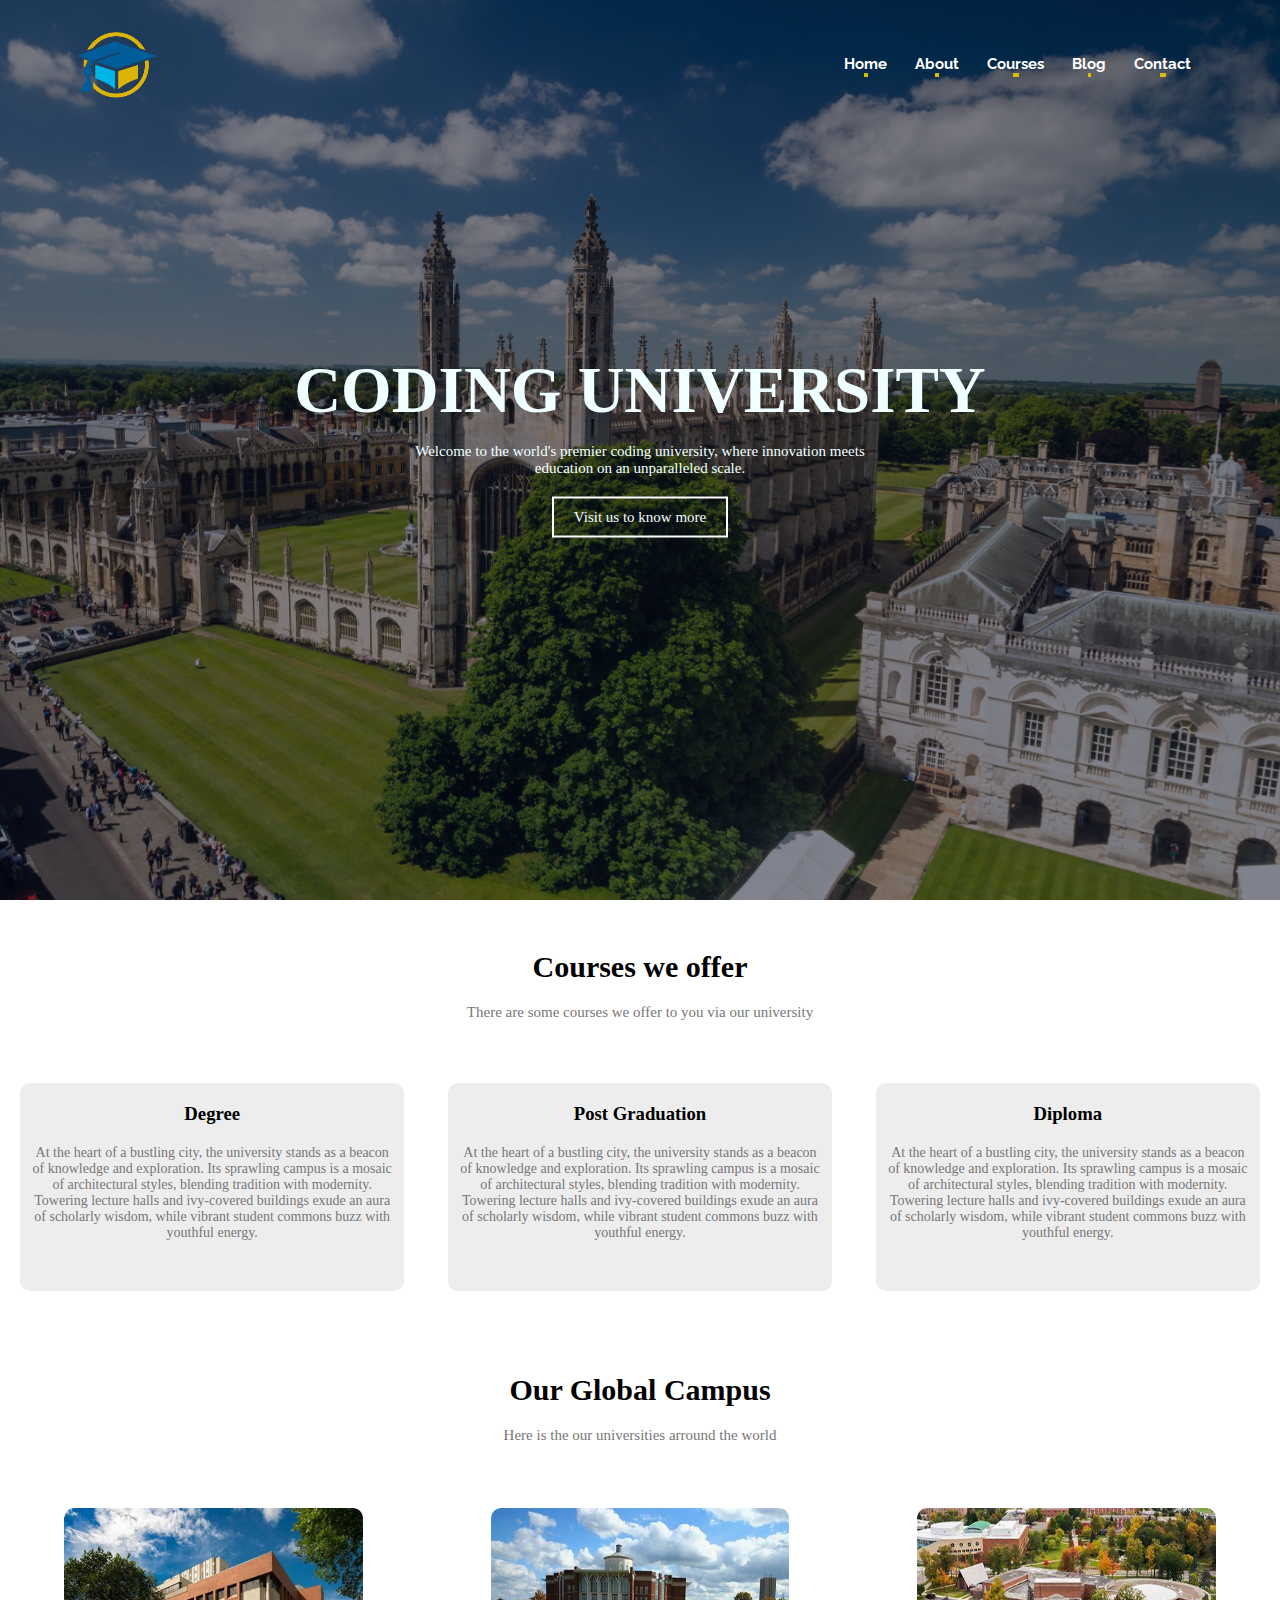
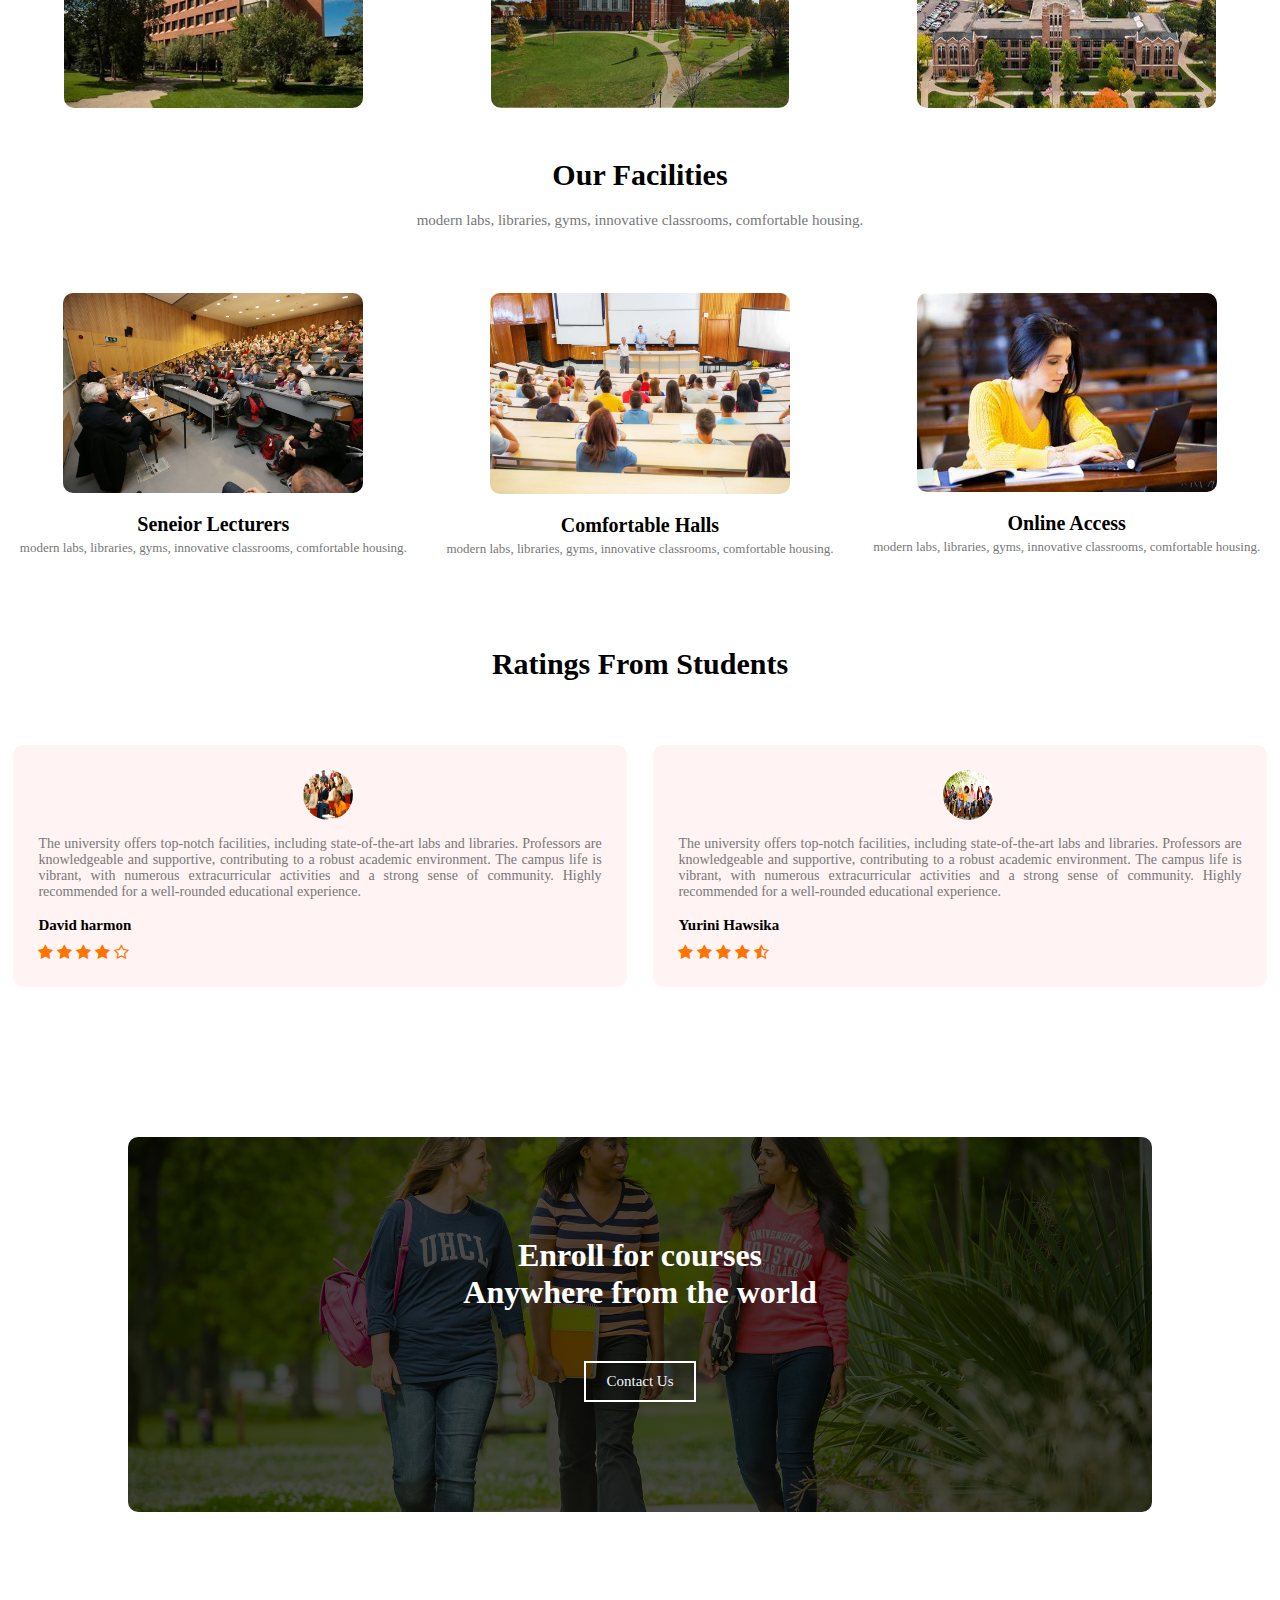
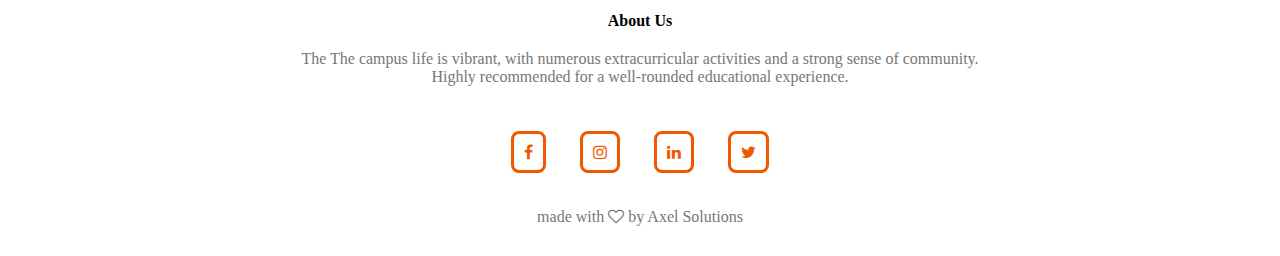
<file: index.html>
<html>
    <head>
        <meta name = "viewport" content = "width=device-width, initial-scale=1.0">
        <title>University Web Design</title>
        <link rel="stylesheet" href="style.css">
        <link rel="preconnect" href="https://fonts.googleapis.com">
<link rel="preconnect" href="https://fonts.gstatic.com" crossorigin>
<link href="https://fonts.googleapis.com/css2?family=Raleway:ital,wght@0,100..900;1,100..900&display=swap" rel="stylesheet">
<link rel="stylesheet" href="https://cdnjs.cloudflare.com/ajax/libs/font-awesome/4.7.0/css/font-awesome.min.css">
</head>
    <body>
        <section class="header">
        <nav>
            <a href="index.html"><img src="images/Logo.png" height="100px" width="100px"></a>
            <div class="nav-links" id="navLinks">
                <i class="fa fa-times" onclick="hideMenu()"></i>
                <ul>
                    <li><a href="index.html">Home</a></li>
                    <li><a href="about.html">About</a></li>
                    <li><a href="courses.html">Courses</a></li>
                    <li><a href="blog.html">Blog</a></li>
                    <li><a href="Contact.html">Contact</a></li>
                </ul>
            </div>
            <i class="fa fa-bars" onclick="showMenu()"></i>
        </nav>
        <div class="mainpage-decor">
            <h1>CODING UNIVERSITY</h1>
            <p>Welcome to the world's premier coding university, where innovation meets<br> education on an unparalleled scale.</p>
            <a href="https://www.bing.com/search?q=universities&form=ANNTH1&refig=d9565bb082ec4e21a10ca28c020a4496&pc=U531&ucpdpc=UCPD" class="visit-bt">Visit us to know more</a>
        </div>
        </section>
        <section class="Course">
            <h1>Courses we offer</h1>
            <p>There are some courses we offer to you via our university</p>
            <div class="row">
                <div class="course-row">
                    <h3>Degree</h3>
                    <p>At the heart of a bustling city, the university stands as a beacon of knowledge and exploration. Its sprawling campus is a mosaic of architectural styles, blending tradition with modernity. Towering lecture halls and ivy-covered buildings exude an aura of scholarly wisdom, while vibrant student commons buzz with youthful energy.</p>
                </div>
                <div class="course-row">
                    <h3>Post Graduation</h3>
                    <p>At the heart of a bustling city, the university stands as a beacon of knowledge and exploration. Its sprawling campus is a mosaic of architectural styles, blending tradition with modernity. Towering lecture halls and ivy-covered buildings exude an aura of scholarly wisdom, while vibrant student commons buzz with youthful energy.</p>
                </div>
                <div class="course-row">
                    <h3>Diploma</h3>
                    <p>At the heart of a bustling city, the university stands as a beacon of knowledge and exploration. Its sprawling campus is a mosaic of architectural styles, blending tradition with modernity. Towering lecture halls and ivy-covered buildings exude an aura of scholarly wisdom, while vibrant student commons buzz with youthful energy.</p>
                </div>
            </div>
        </section>
        <section class="campus">
            <h1>Our Global Campus</h1>
            <p>Here is the our universities arround the world</p>
            <div class="row">
                <div class="campus-colum">
                    <img src="images/image6.jpeg">
                    <div class="layer">
                        <h3>LONDON</h3>
                    </div>
                </div>
                <div class="campus-colum">
                    <img src="images/image7.jpeg">
                    <div class="layer">
                        <h3>NEW YORK</h3>
                    </div>
                </div>
                <div class="campus-colum">
                    <img src="images/image8.jpeg">
                    <div class="layer">
                        <h3>AUSTRALIA</h3>
                    </div>
                </div>
            </div>
        </section>
   <!------facilities----->
        <section class="facilities">
            <h3>Our Facilities</h3>
            <p>modern labs, libraries, gyms, innovative classrooms, comfortable housing.</p>
            <div class="row">
                <div class="facilities-col">
                    <img src="images/image16.jpeg">
                    <h3>Seneior Lecturers</h3>
                    <p>modern labs, libraries, gyms, innovative classrooms, comfortable housing.</p>
                </div>
                <div class="facilities-col">
                    <img src="images/image17.jpeg">
                    <h3>Comfortable Halls</h3>
                    <p>modern labs, libraries, gyms, innovative classrooms, comfortable housing.</p>
                </div>
                <div class="facilities-col">
                    <img src="images/image2.jpeg">
                    <h3>Online Access</h3>
                    <p>modern labs, libraries, gyms, innovative classrooms, comfortable housing.</p>
                </div>
            </div>
        </section>
   <!------comment----->
   <section class="rate">
   <h1>Ratings From Students</h1>
        <div class="row">
            <div class="comment">
                <img src="images/image4.jpeg">
                <p>The university offers top-notch facilities, including state-of-the-art labs and libraries. Professors are knowledgeable and supportive, contributing to a robust academic environment. The campus life is vibrant, with numerous extracurricular activities and a strong sense of community. Highly recommended for a well-rounded educational experience.</p>
                <h3>David harmon</h3>
                <i class="fa fa-star" aria-hidden="true"></i>
                <i class="fa fa-star" aria-hidden="true"></i>
                <i class="fa fa-star" aria-hidden="true"></i>
                <i class="fa fa-star" aria-hidden="true"></i>
                <i class="fa fa-star-o" aria-hidden="true"></i>
            </div>
             <div class="comment">
                <img src="images/image5.jpg">
                <p>The university offers top-notch facilities, including state-of-the-art labs and libraries. Professors are knowledgeable and supportive, contributing to a robust academic environment. The campus life is vibrant, with numerous extracurricular activities and a strong sense of community. Highly recommended for a well-rounded educational experience.</p>
                <h3>Yurini Hawsika</h3>
                <i class="fa fa-star" aria-hidden="true"></i>
                <i class="fa fa-star" aria-hidden="true"></i>
                <i class="fa fa-star" aria-hidden="true"></i>
                <i class="fa fa-star" aria-hidden="true"></i>
                <i class="fa fa-star-half-o" aria-hidden="true"></i>
            </div>
        </div>
    </section>
    <section class="contact-us">
        <h1>Enroll for courses<br>Anywhere from the world</h1>
        <a href="Contact.html" class="visit-bt">Contact Us</a>
    </section>

    <section class="footer">
        <h4>About Us</h4>
        <p>The  The campus life is vibrant, with numerous extracurricular activities and a strong sense of community.<br> Highly recommended for a well-rounded educational experience.</p>
        <div class="icons">
            <i class="fa fa-facebook" aria-hidden="true"></i>
            <i class="fa fa-instagram" aria-hidden="true"></i>
            <i class="fa fa-linkedin" aria-hidden="true"></i>
            <i class="fa fa-twitter" aria-hidden="true"></i>
        </div>
        <p>made with <i class="fa fa-heart-o"></i> by Axel Solutions</p>
    </section>
   <!------Java Script----->
        <script>
            var navLinks = document.getElementById("navLinks");
            function showMenu(){
                navLinks.style.right = "0";
            }
            function hideMenu(){
                navLinks.style.right = "-200px";
            }
        </script>
    </body>
</html>
</file>
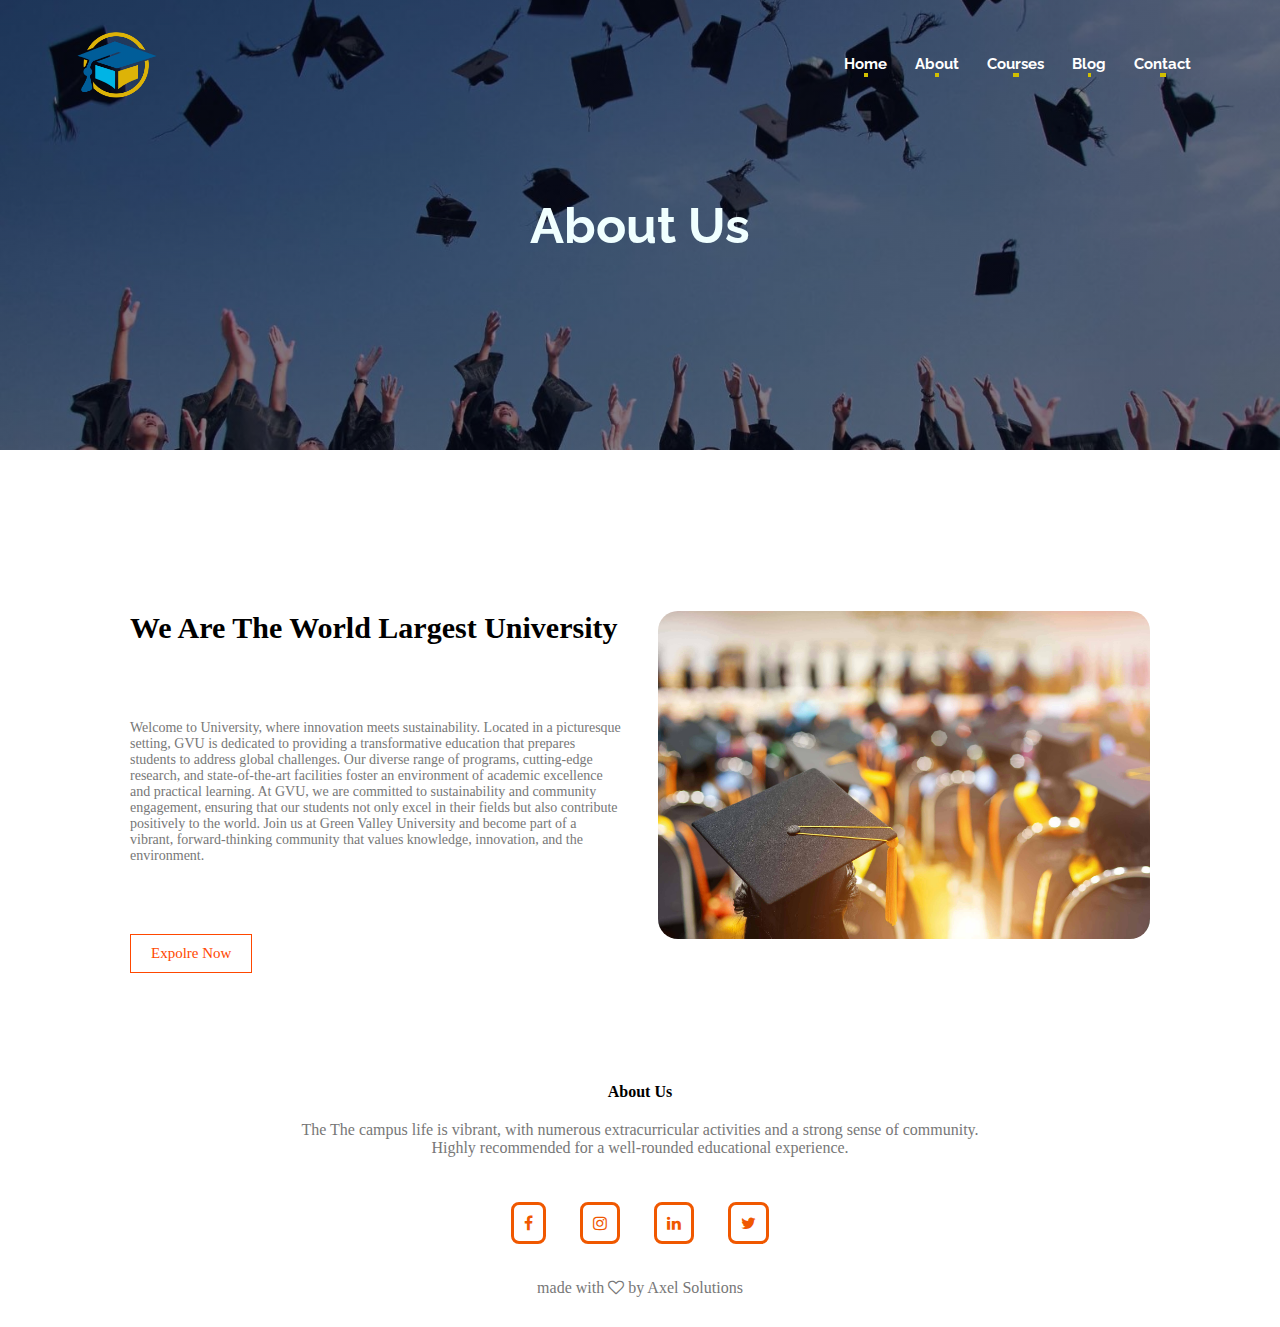
<file: about.html>
<html>
    <head>
        <meta name = "viewport" content = "width=device-width, initial-scale=1.0">
        <title>University Web Design</title>
        <link rel="stylesheet" href="style.css">
        <link rel="preconnect" href="https://fonts.googleapis.com">
<link rel="preconnect" href="https://fonts.gstatic.com" crossorigin>
<link href="https://fonts.googleapis.com/css2?family=Raleway:ital,wght@0,100..900;1,100..900&display=swap" rel="stylesheet">
<link rel="stylesheet" href="https://cdnjs.cloudflare.com/ajax/libs/font-awesome/4.7.0/css/font-awesome.min.css">
</head>
    <body>
        <section class="sub-header">
            <nav>
                <a href="index.html"><img src="images/Logo.png" height="100px" width="100px"></a>
                <div class="nav-links" id="navLinks">
                    <i class="fa fa-times" onclick="hideMenu()"></i>
                    <ul>
                        <li><a href="index.html">Home</a></li>
                        <li><a href="about.html">About</a></li>
                        <li><a href="courses.html">Courses</a></li>
                        <li><a href="blog.html">Blog</a></li>
                        <li><a href="Contact.html">Contact</a></li>
                    </ul>
                </div>
                <i class="fa fa-bars" onclick="showMenu()"></i>
            </nav>
        <div class="mainpage-decor">
            <h1>About Us</h1>
        </div>
        </section>
        <section class="about-us">
            <div class="row">
            <div class="about-col">
                <h1>We Are The World Largest University</h1>
    
                <p>Welcome to University, where innovation meets sustainability. Located in a picturesque setting, GVU is dedicated to providing a transformative education that prepares students to address global challenges. Our diverse range of programs, cutting-edge research, and state-of-the-art facilities foster an environment of academic excellence and practical learning. At GVU, we are committed to sustainability and community engagement, ensuring that our students not only excel in their fields but also contribute positively to the world. Join us at Green Valley University and become part of a vibrant, forward-thinking community that values knowledge, innovation, and the environment.</p>
                <a href="https://www.bing.com/search?q=universities&form=ANNTH1&refig=d9565bb082ec4e21a10ca28c020a4496&pc=U531&ucpdpc=UCPD" class="visit-bt red-btn">Expolre Now</a>
            </div>
            <div class="about-col">
                <img src="images/image10.jpg">
            </div>
        </div>
        </section>

    <section class="footer">
        <h4>About Us</h4>
        <p>The  The campus life is vibrant, with numerous extracurricular activities and a strong sense of community.<br> Highly recommended for a well-rounded educational experience.</p>
        <div class="icons">
            <i class="fa fa-facebook" aria-hidden="true"></i>
            <i class="fa fa-instagram" aria-hidden="true"></i>
            <i class="fa fa-linkedin" aria-hidden="true"></i>
            <i class="fa fa-twitter" aria-hidden="true"></i>
        </div>
        <p>made with <i class="fa fa-heart-o"></i> by Axel Solutions</p>
    </section>
   <!------Java Script----->
   <script>
    var navLinks = document.getElementById("navLinks");
    function showMenu(){
        navLinks.style.right = "0";
    }
    function hideMenu(){
        navLinks.style.right = "-200px";
    }
</script>
    </body>
</html>
</file>
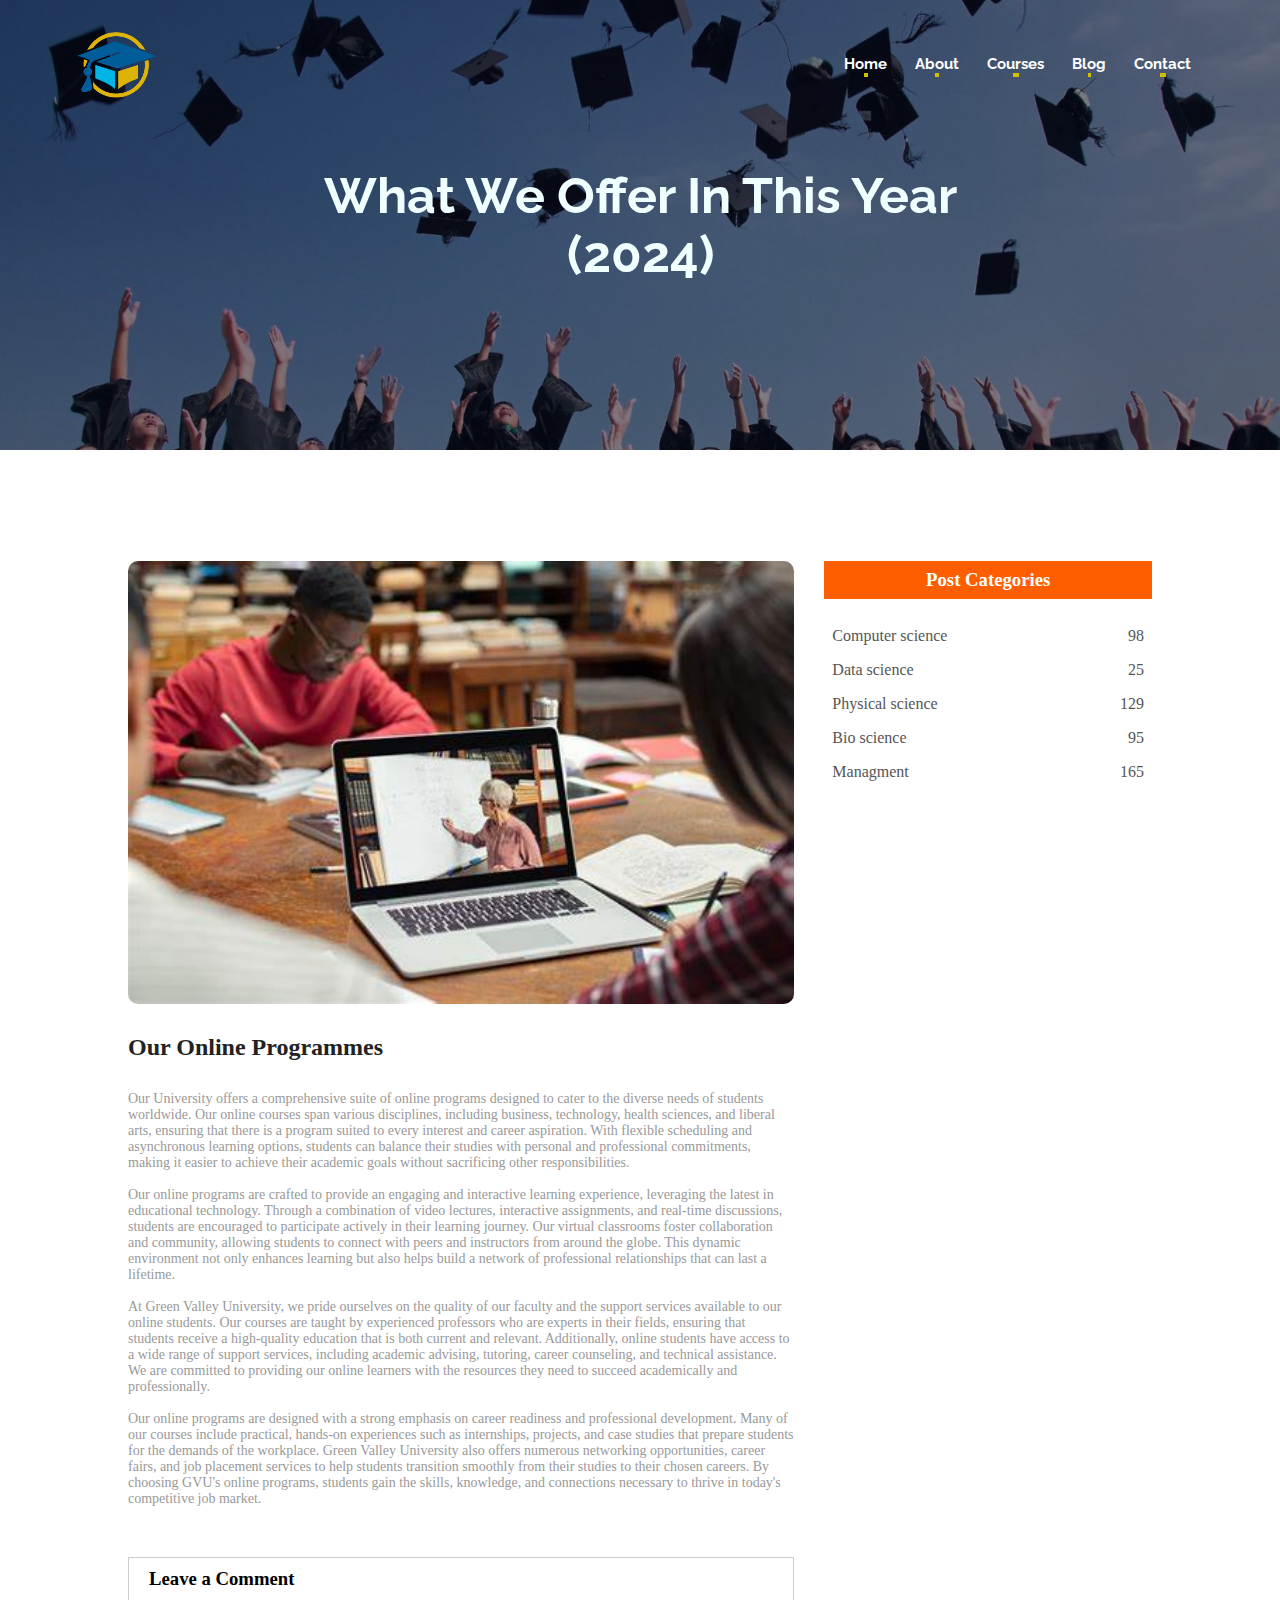
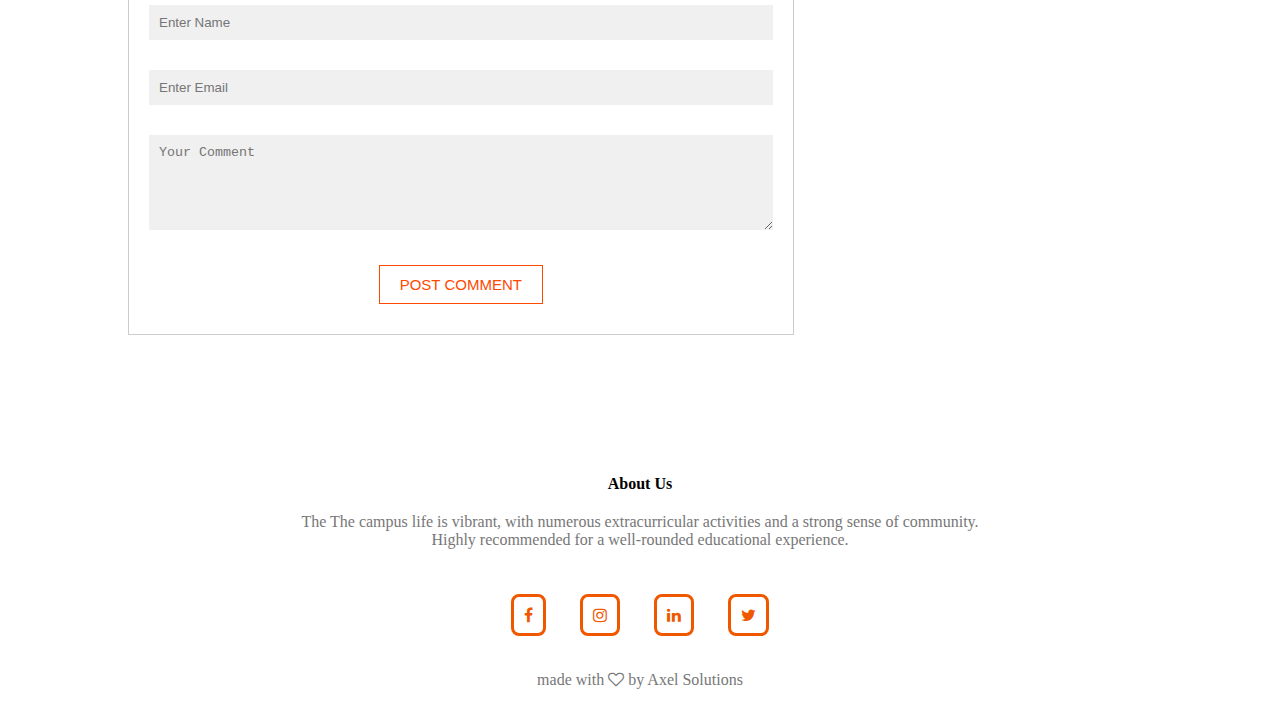
<file: blog.html>
<html>
    <head>
        <meta name = "viewport" content = "width=device-width, initial-scale=1.0">
        <title>University Web Design</title>
        <link rel="stylesheet" href="style.css">
        <link rel="preconnect" href="https://fonts.googleapis.com">
<link rel="preconnect" href="https://fonts.gstatic.com" crossorigin>
<link href="https://fonts.googleapis.com/css2?family=Raleway:ital,wght@0,100..900;1,100..900&display=swap" rel="stylesheet">
<link rel="stylesheet" href="https://cdnjs.cloudflare.com/ajax/libs/font-awesome/4.7.0/css/font-awesome.min.css">
</head>
    <body>
        <section class="sub-header">
            <nav>
                <a href="index.html"><img src="images/Logo.png" height="100px" width="100px"></a>
                <div class="nav-links" id="navLinks">
                    <i class="fa fa-times" onclick="hideMenu()"></i>
                    <ul>
                        <li><a href="index.html">Home</a></li>
                        <li><a href="about.html">About</a></li>
                        <li><a href="courses.html">Courses</a></li>
                        <li><a href="blog.html">Blog</a></li>
                        <li><a href="Contact.html">Contact</a></li>
                    </ul>
                </div>
                <i class="fa fa-bars" onclick="showMenu()"></i>
            </nav>
        <div class="mainpage-decor">
            <h1>What We Offer In This Year<br>(2024)</h1>
        </div>
        </section>
        <!------blog section----->
        <section class="blog">
            <div class="row">
                <div class="blog-left">
                <img src="images/image15.jpeg">
                <h2>Our Online Programmes</h2>
                <p>Our University offers a comprehensive suite of online programs designed to cater to the diverse needs of students worldwide. Our online courses span various disciplines, including business, technology, health sciences, and liberal arts, ensuring that there is a program suited to every interest and career aspiration. With flexible scheduling and asynchronous learning options, students can balance their studies with personal and professional commitments, making it easier to achieve their academic goals without sacrificing other responsibilities.<br><br>

Our online programs are crafted to provide an engaging and interactive learning experience, leveraging the latest in educational technology. Through a combination of video lectures, interactive assignments, and real-time discussions, students are encouraged to participate actively in their learning journey. Our virtual classrooms foster collaboration and community, allowing students to connect with peers and instructors from around the globe. This dynamic environment not only enhances learning but also helps build a network of professional relationships that can last a lifetime.<br><br>

At Green Valley University, we pride ourselves on the quality of our faculty and the support services available to our online students. Our courses are taught by experienced professors who are experts in their fields, ensuring that students receive a high-quality education that is both current and relevant. Additionally, online students have access to a wide range of support services, including academic advising, tutoring, career counseling, and technical assistance. We are committed to providing our online learners with the resources they need to succeed academically and professionally.<br><br>

Our online programs are designed with a strong emphasis on career readiness and professional development. Many of our courses include practical, hands-on experiences such as internships, projects, and case studies that prepare students for the demands of the workplace. Green Valley University also offers numerous networking opportunities, career fairs, and job placement services to help students transition smoothly from their studies to their chosen careers. By choosing GVU's online programs, students gain the skills, knowledge, and connections necessary to thrive in today's competitive job market.</p>
                
                <div class="comment-box">
                    <h3>Leave a Comment</h3>
                    <form class="comment-form">
                        <input type="text" placeholder="Enter Name">
                        <input type="email" placeholder="Enter Email">
                        <textarea rows="5" placeholder="Your Comment"></textarea>
                        <button type="submit" class="visit-bt red-btn">POST COMMENT</button>
                    </form>
                </div>
            </div>
                <div class="blog-right">
                    <h3>Post Categories</h3>
                    <div>
                        <span>Computer science</span>
                        <span>98</span>
                    </div>
                    <div>
                        <span>Data science</span>
                        <span>25</span>
                    </div>
                    <div>
                        <span>Physical science</span>
                        <span>129</span>
                    </div>
                    <div>
                        <span>Bio science</span>
                        <span>95</span>
                    </div>
                    <div>
                        <span>Managment</span>
                        <span>165</span>
                    </div>

                </div>
            </div>
        </section>

        <!------blog section----->

    <section class="footer">
        <h4>About Us</h4>
        <p>The  The campus life is vibrant, with numerous extracurricular activities and a strong sense of community.<br> Highly recommended for a well-rounded educational experience.</p>
        <div class="icons">
            <i class="fa fa-facebook" aria-hidden="true"></i>
            <i class="fa fa-instagram" aria-hidden="true"></i>
            <i class="fa fa-linkedin" aria-hidden="true"></i>
            <i class="fa fa-twitter" aria-hidden="true"></i>
        </div>
        <p>made with <i class="fa fa-heart-o"></i> by Axel Solutions</p>
    </section>
   <!------Java Script----->
   <script>
    var navLinks = document.getElementById("navLinks");
    function showMenu(){
        navLinks.style.right = "0";
    }
    function hideMenu(){
        navLinks.style.right = "-200px";
    }
</script>
    </body>
</html>
</file>
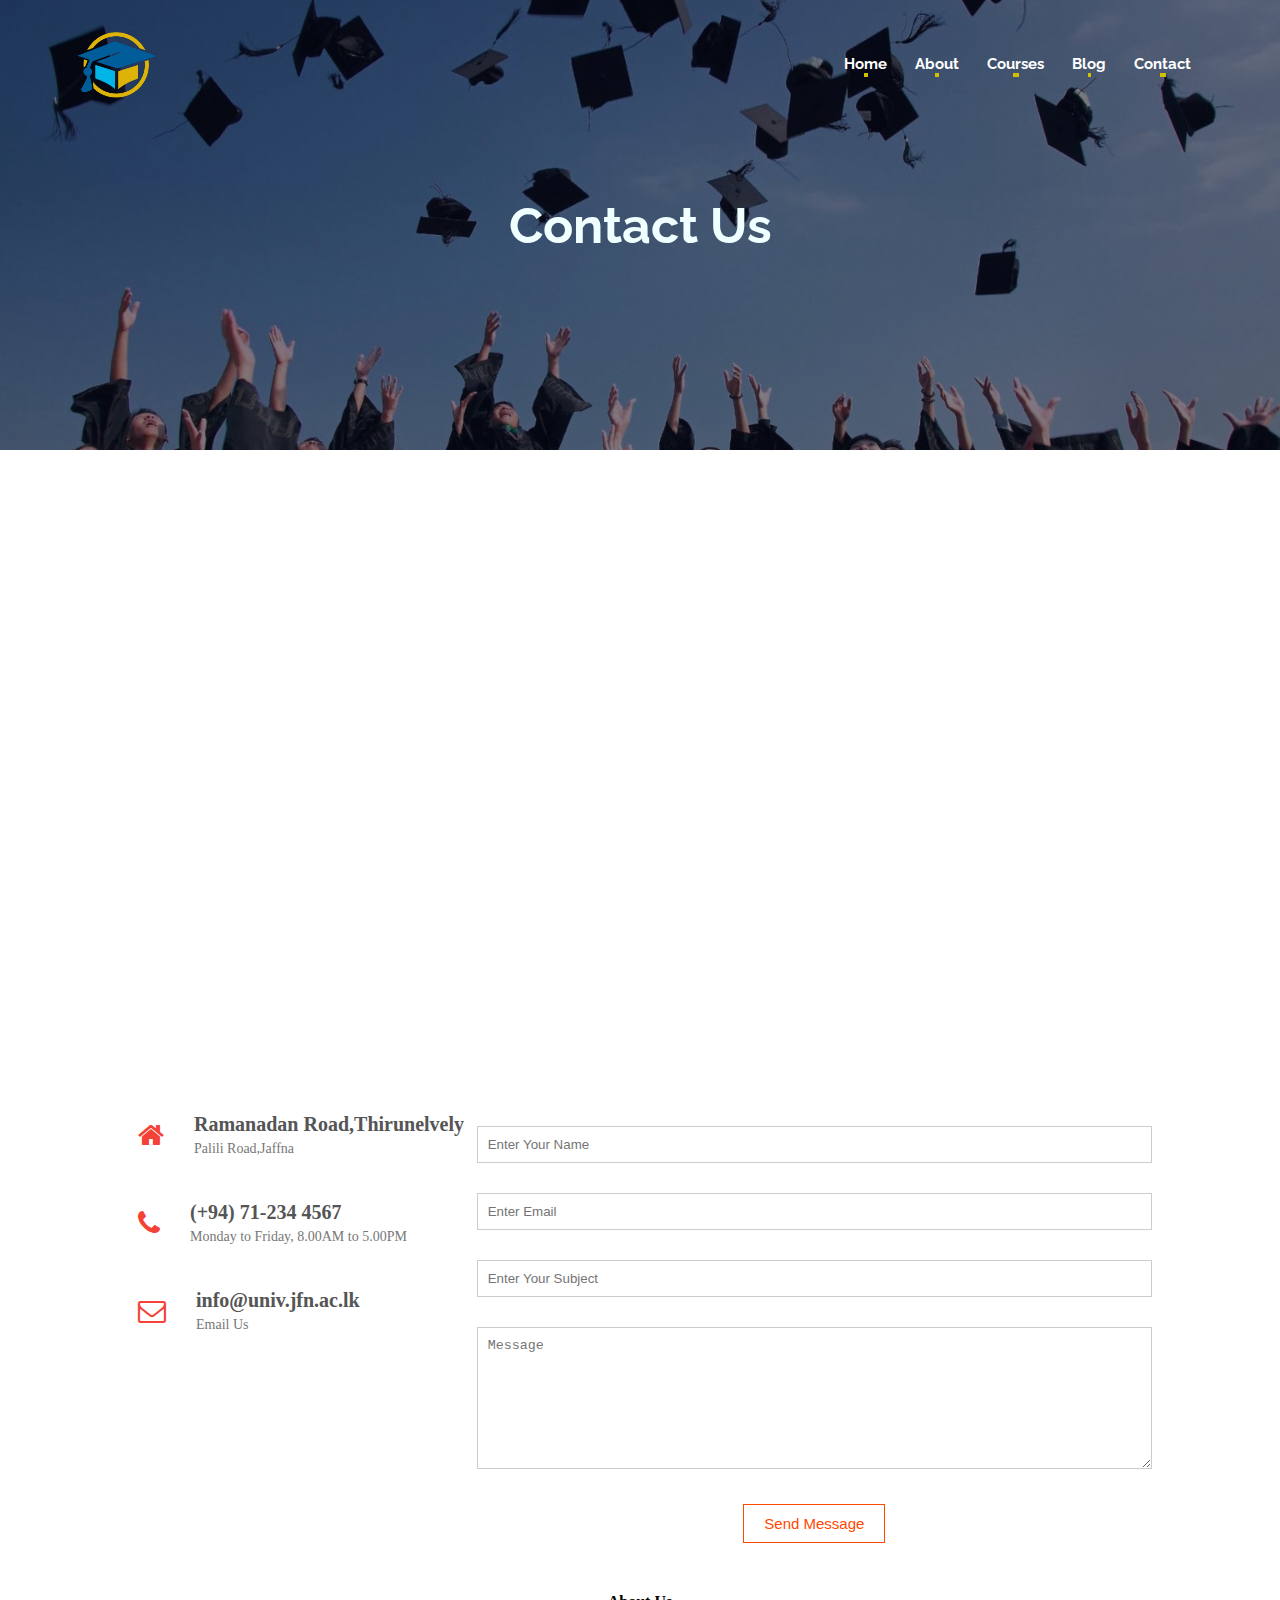
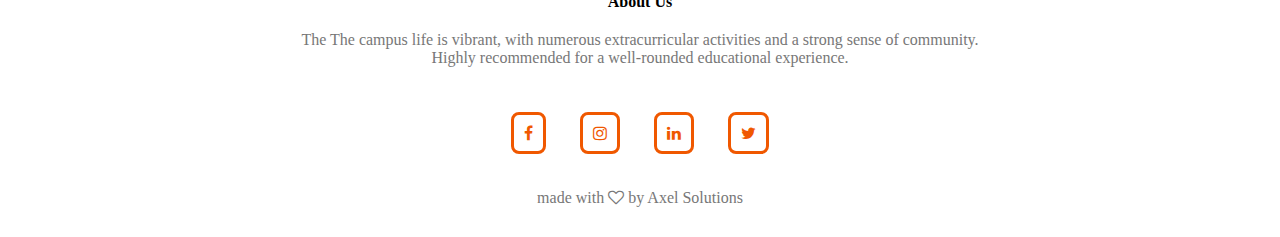
<file: Contact.html>
<html>
    <head>
        <meta name = "viewport" content = "width=device-width, initial-scale=1.0">
        <title>University Web Design</title>
        <link rel="stylesheet" href="style.css">
        <link rel="preconnect" href="https://fonts.googleapis.com">
<link rel="preconnect" href="https://fonts.gstatic.com" crossorigin>
<link href="https://fonts.googleapis.com/css2?family=Raleway:ital,wght@0,100..900;1,100..900&display=swap" rel="stylesheet">
<link rel="stylesheet" href="https://cdnjs.cloudflare.com/ajax/libs/font-awesome/4.7.0/css/font-awesome.min.css">
</head>
    <body>
        <section class="sub-header">
            <nav>
                <a href="index.html"><img src="images/Logo.png" height="100px" width="100px"></a>
                <div class="nav-links" id="navLinks">
                    <i class="fa fa-times" onclick="hideMenu()"></i>
                    <ul>
                        <li><a href="index.html">Home</a></li>
                        <li><a href="about.html">About</a></li>
                        <li><a href="courses.html">Courses</a></li>
                        <li><a href="blog.html">Blog</a></li>
                        <li><a href="Contact.html">Contact</a></li>
                    </ul>
                </div>
                <i class="fa fa-bars" onclick="showMenu()"></i>
            </nav>
        <div class="mainpage-decor">
            <h1>Contact Us</h1>
        </div>
        </section>
    </section>
    <section class="location">
        <iframe src="https://www.google.com/maps/embed?pb=!1m18!1m12!1m3!1d3932.966576703606!2d80.02048177468109!3d9.68389369040595!2m3!1f0!2f0!3f0!3m2!1i1024!2i768!4f13.1!3m3!1m2!1s0x3afe55d8c70c5db9%3A0xc4ee5d6945ad9bbd!2sUniversity%20of%20Jaffna!5e0!3m2!1sen!2slk!4v1715877664803!5m2!1sen!2slk" width="600" height="450" style="border:0;" allowfullscreen="" loading="lazy" referrerpolicy="no-referrer-when-downgrade"></iframe>
    </section>
    <section class="location-sec">
        <div class="row">
            <div class="location-col">
                <div>
                    <i class="fa fa-home"></i>
                    <span>
                        <h5>Ramanadan Road,Thirunelvely</h5>
                        <p>Palili Road,Jaffna</p>
                    </span>
                </div>
                <div>
                    <i class="fa fa-phone"></i>
                    <span>
                        <h5>(+94) 71-234 4567 </h5>
                        <p>Monday to Friday, 8.00AM to 5.00PM</p>
                    </span>
                </div>
                <div>
                    <i class="fa fa-envelope-o"></i>
                    <span>
                        <h5>info@univ.jfn.ac.lk</h5>
                        <p>Email Us</p>
                    </span>
                </div>
            </div>
            <div class="contact-col">
                <form action="">
                    <input type="text" placeholder="Enter Your Name" required>
                    <input type="email" placeholder="Enter Email" required>
                    <input type="text" placeholder="Enter Your Subject" required>
                    <textarea rows="8" placeholder="Message" required></textarea>
                    <button type="Submit" class="visit-bt red-btn">Send Message</button>
                </form>
            </div>
        </div>
    </section>
    <section class="footer">
        <h4>About Us</h4>
        <p>The  The campus life is vibrant, with numerous extracurricular activities and a strong sense of community.<br> Highly recommended for a well-rounded educational experience.</p>
        <div class="icons">
            <i class="fa fa-facebook" aria-hidden="true"></i>
            <i class="fa fa-instagram" aria-hidden="true"></i>
            <i class="fa fa-linkedin" aria-hidden="true"></i>
            <i class="fa fa-twitter" aria-hidden="true"></i>
        </div>
        <p>made with <i class="fa fa-heart-o"></i> by Axel Solutions</p>
   <!------Java Script----->
   <script>
    var navLinks = document.getElementById("navLinks");
    function showMenu(){
        navLinks.style.right = "0";
    }
    function hideMenu(){
        navLinks.style.right = "-200px";
    }
</script>
    </body>
</html>
</file>
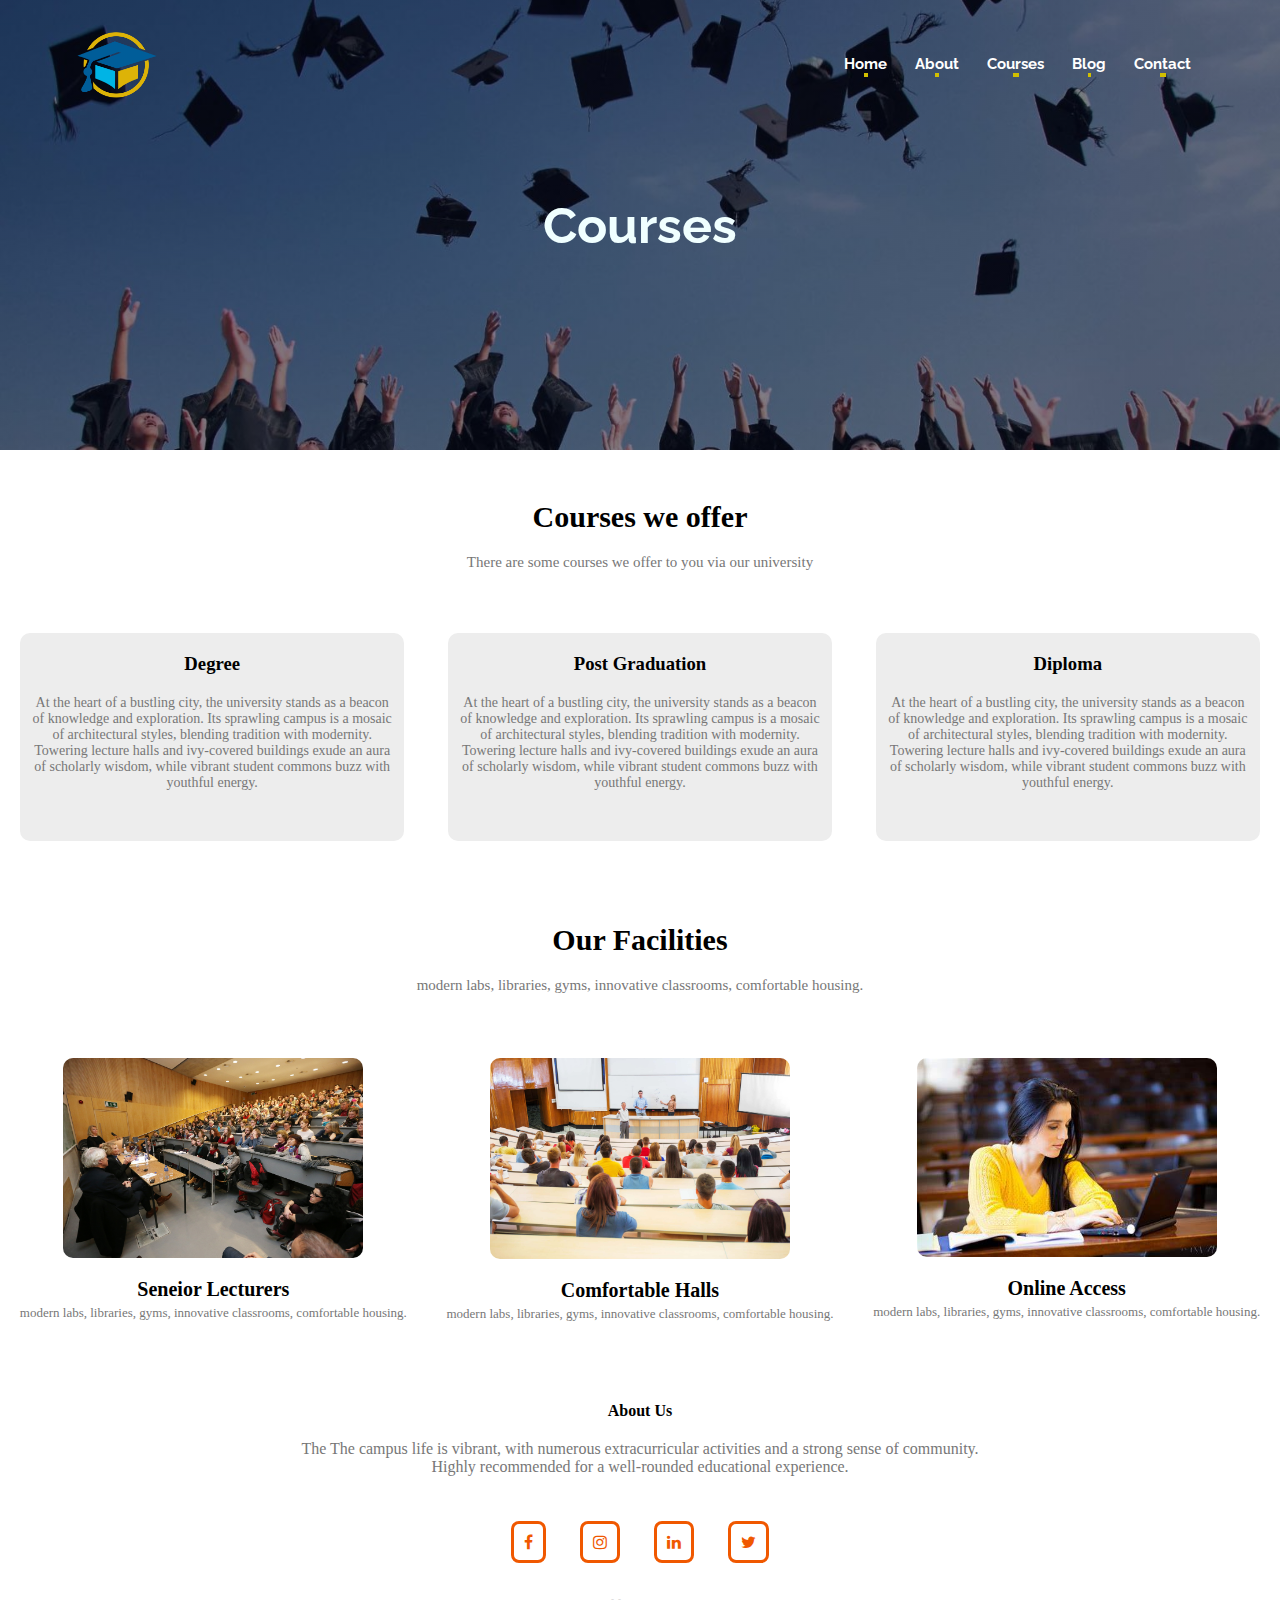
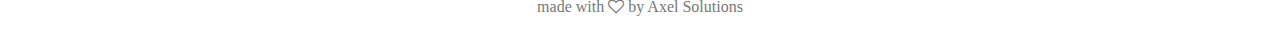
<file: courses.html>
<html>
    <head>
        <meta name = "viewport" content = "width=device-width, initial-scale=1.0">
        <title>University Web Design</title>
        <link rel="stylesheet" href="style.css">
        <link rel="preconnect" href="https://fonts.googleapis.com">
<link rel="preconnect" href="https://fonts.gstatic.com" crossorigin>
<link href="https://fonts.googleapis.com/css2?family=Raleway:ital,wght@0,100..900;1,100..900&display=swap" rel="stylesheet">
<link rel="stylesheet" href="https://cdnjs.cloudflare.com/ajax/libs/font-awesome/4.7.0/css/font-awesome.min.css">
</head>
    <body>
        <section class="sub-header">
            <nav>
                <a href="index.html"><img src="images/Logo.png" height="100px" width="100px"></a>
                <div class="nav-links" id="navLinks">
                    <i class="fa fa-times" onclick="hideMenu()"></i>
                    <ul>
                        <li><a href="index.html">Home</a></li>
                        <li><a href="about.html">About</a></li>
                        <li><a href="courses.html">Courses</a></li>
                        <li><a href="blog.html">Blog</a></li>
                        <li><a href="Contact.html">Contact</a></li>
                    </ul>
                </div>
                <i class="fa fa-bars" onclick="showMenu()"></i>
            </nav>
        <div class="mainpage-decor">
            <h1>Courses</h1>
        </div>
        </section>
        <!------corse section----->
        <section class="Course">
            <h1>Courses we offer</h1>
            <p>There are some courses we offer to you via our university</p>
            <div class="row">
                <div class="course-row">
                    <h3>Degree</h3>
                    <p>At the heart of a bustling city, the university stands as a beacon of knowledge and exploration. Its sprawling campus is a mosaic of architectural styles, blending tradition with modernity. Towering lecture halls and ivy-covered buildings exude an aura of scholarly wisdom, while vibrant student commons buzz with youthful energy.</p>
                </div>
                <div class="course-row">
                    <h3>Post Graduation</h3>
                    <p>At the heart of a bustling city, the university stands as a beacon of knowledge and exploration. Its sprawling campus is a mosaic of architectural styles, blending tradition with modernity. Towering lecture halls and ivy-covered buildings exude an aura of scholarly wisdom, while vibrant student commons buzz with youthful energy.</p>
                </div>
                <div class="course-row">
                    <h3>Diploma</h3>
                    <p>At the heart of a bustling city, the university stands as a beacon of knowledge and exploration. Its sprawling campus is a mosaic of architectural styles, blending tradition with modernity. Towering lecture halls and ivy-covered buildings exude an aura of scholarly wisdom, while vibrant student commons buzz with youthful energy.</p>
                </div>
            </div>
        </section>
        
        
        
        <!------course section----->
        
        <!------facilities section----->

        <section class="facilities">
            <h3>Our Facilities</h3>
            <p>modern labs, libraries, gyms, innovative classrooms, comfortable housing.</p>
            <div class="row">
                <div class="facilities-col">
                    <img src="images/image16.jpeg">
                    <h3>Seneior Lecturers</h3>
                    <p>modern labs, libraries, gyms, innovative classrooms, comfortable housing.</p>
                </div>
                <div class="facilities-col">
                    <img src="images/image17.jpeg">
                    <h3>Comfortable Halls</h3>
                    <p>modern labs, libraries, gyms, innovative classrooms, comfortable housing.</p>
                </div>
                <div class="facilities-col">
                    <img src="images/image2.jpeg">
                    <h3>Online Access</h3>
                    <p>modern labs, libraries, gyms, innovative classrooms, comfortable housing.</p>
                </div>
            </div>
        </section>

        <!------facilities section----->

    <section class="footer">
        <h4>About Us</h4>
        <p>The  The campus life is vibrant, with numerous extracurricular activities and a strong sense of community.<br> Highly recommended for a well-rounded educational experience.</p>
        <div class="icons">
            <i class="fa fa-facebook" aria-hidden="true"></i>
            <i class="fa fa-instagram" aria-hidden="true"></i>
            <i class="fa fa-linkedin" aria-hidden="true"></i>
            <i class="fa fa-twitter" aria-hidden="true"></i>
        </div>
        <p>made with <i class="fa fa-heart-o"></i> by Axel Solutions</p>
    </section>
   <!------Java Script----->
   <script>
    var navLinks = document.getElementById("navLinks");
    function showMenu(){
        navLinks.style.right = "0";
    }
    function hideMenu(){
        navLinks.style.right = "-200px";
    }
</script>
    </body>
</html>
</file>
<file: style.css>
*{
    margin: 0;
    padding: 0;
}
.header{
    min-height: 100vh;
    width: 100%;
    background-image: linear-gradient(rgba(4,9,30,0.5),rgba(4,9,30,0.5)),url(images/image9.jpeg);
    background-position:center;
    background-size: cover;
    position: relative;
}
nav{
    display: flex;
    padding: 2% 6%;
    justify-content: space-between;
    align-items: center;
}
nav img{
    height: 80px;
    width: auto;

}
.nav-links{
    flex: 1;
    text-align: right;
}
.nav-links ul li{
    list-style: none;
    display:inline-block;
    padding: 8px 12px;
    position: relative;
}
.nav-links ul li a{
    color: white;
    text-decoration: none;
    font-size: 15px;
    font-family: "Raleway", sans-serif;
    font-optical-sizing: auto;
    font-weight: bold;
}
.nav-links ul li::after{
    content: '';
    width: 10%;
    height: 4px;
    background: rgb(209, 191, 0);
    display: block;
    margin :auto;
    transition: 1s;
}
.nav-links ul li:hover::after{
    width: 100%;
}
.mainpage-decor{
    text-align: center;
    color: azure;
    top: 50%;
    left: 50%;
    position: absolute;
    width: 90%;
    transform: translate(-50%,-50%);
}
.mainpage-decor h1{
    font-size: 65px;
}
.mainpage-decor p{
    font-size: 15px;
    margin: 15px 0px 10px 0px;

}
.visit-bt{
    margin:10px 40px;
    border: 2px solid #fff;
    padding: 10px 20px;
    color: aliceblue;
    font-size: 15px;
    text-decoration: none;
    display: inline-block;
    background: transparent;
    cursor: pointer;
    transition: 0.7s;
}
.visit-bt:hover{
    border: 1px solid rgb(255, 81, 0);
    background: rgb(255, 81, 0);
    transition: 0.7s;
}
nav .fa{
    display: none;
}

@media(max-width:700px){
    .mainpage-decor h1{
        font-size: 25px;
    }
    .mainpage-decor p{
        font-size: 12px;
    }
    .nav-links ul li{
        display: block;
    }
    .nav-links{
        position: absolute;
        background: rgb(112, 195, 234);
        height: 100vh;
        width: 200px;
        top:0;
        right: -200px;
        text-align: left;
        z-index: 2;
        transition: 1s;
    }
    nav .fa{
        display: block;
        color: #fff;
        margin:10px;
        font-size: 22px;
        cursor: pointer;
    }
    .nav-links ul{
        padding: 30px;
        margin-right: 50px ;
    }
    
}
/*-------------courses----------------*/
.Course{
    margin: 20px;
    text-align:center;
}
.Course h1{
    font-size: 30px;
    margin-top: 50px;
}
.Course p{
    margin-top: 20px;
    font-size: 15px;
    color: #777;
    margin-bottom: 30px;
}
.row{
    text-align:center;
    margin-top: 5%;
    display: flex;
    justify-content: space-between;
}
.row p{
    color: #777;
    font-size: 14px;
}
.course-row{
    flex-basis: 31%;
    background: #ededed;
    border-radius: 10px;
    box-sizing:border-box;
    padding: 20px 12px;
    margin-bottom: 5%;
    transition: 1s;
}
.course-row p{
    margin-top: 20px;
}
.course-row:hover{
    box-shadow: 0 0 20px 0px rgba(0, 0, 0, 0.5);
    cursor: pointer;
}
@media(max-width:700px) {
    .row{
        flex-direction: column;
    }
    .Course{
        margin: 20px;
        text-align:center;
    }
    .Course h1{
        font-size: 20px;
    }
    .Course p{
        margin-top: 20px;
        font-size: 13px;
        color: #777;
    }
    .row p{
        color: #777;
        font-size: 11px;
    }
    .row h3{
        font-size: 18px;
    }
}
.campus{
    text-align: center;
    margin-top: 20px;
}
.campus h1{
    font-size: 30px;
}
.campus p{
    margin-top: 20px;
    font-size: 15px;
    color: #777;
}
.campus-colum{
    flex-basis: 31%;
    border-radius: 10px;
    position: relative;
    margin-bottom: 30px;
    overflow:hidden;
    margin-left: 5%;
    margin-right: 5%;
}
.campus-colum img{
    width:100%;
    height: 200px;
    display: block;
}
.layer{
    background: transparent;
    height: 100%;
    width: 100%;
    position: absolute;
    top: 0;
    bottom: 0;
    transition: 0.7s;
}
.layer h3{
    margin-top: 10px;
    transition: 1s;
    color: #fff;
    margin-top: 50%;
    opacity: 0;
}
.layer:hover{
    background: rgba(227, 226, 226, 0.7);
    cursor: pointer;
}
.layer:hover h3{
    scale: 180%;
    color: #000000;
    opacity: 1;
    border: #777;
    text-align: center;
    margin-top: 30%;
}
@media (max-width:700px){
    .campus h1{
        font-size: 20px;
    }
    .campus p{
        margin-top: 20px;
        font-size: 12px;
        color: #777;
        margin-bottom: 30px;
    }
    .layer h3{
        margin-top: 50%;
    }
    .campus-colum img{
        width:100%;
        height: 100%;
        max-height: 200px;
        display: block;
    }
}
.facilities{
    text-align: center;
    margin-top: 20px;
}
.facilities h3{
    font-size: 30px;
}
.facilities p{
    font-size: 15px;
    color: #777;
    margin-top: 20px;
}
.facilities-col{
    flex-basis: 35%;
    border-radius: 10px;
    position: relative;
    overflow: hidden;
    margin-bottom: 30px;
}
.facilities-col img{
    max-width: 300px;
    border-radius: 10px;
    margin-left: 5%;
    margin-right: 5%;
    text-align:center;
}
.facilities-col h3{
    margin-top: 20px;
    font-size: 20px;
    text-align: center;
    position: relative;
}
.facilities-col p{
    font-size: 13px;
    margin-top: 4px;
    text-align: center;
    margin-bottom: 20px;
}
.comment{
    width:80%;
    margin: auto;
    padding-top: 100px;
    text-align: center;
}
.comment{
    flex-basis: 44%;
    border-radius: 10px;
    margin-bottom: 50px;
    text-align: left;
    background: #fff3f3;
    padding: 25px;
    cursor: pointer;
    
}
.comment img{
    height: 50px;
    width: 50px;
    border-radius: 50%;
    margin-left: 47%;
    margin-right: 20px;
    margin-bottom: 3%;
}
.comment h3{
    display:block;
    text-align: left;
    margin-top: 3%;
    font-size: 15px;
}
.comment p{
    text-align: justify;

}
.rate h1{
    margin-top: 40px;
    text-align: center;
    margin-bottom: 30px;    
    font-size: 30px;
}
.comment .fa{
    color: rgb(255, 115, 0);
    margin-top: 10px;
}
.contact-us{
    margin: 100px auto;
    width: 80%;
    background-image:linear-gradient(rgba(0,0,0,0.7),rgba(0,0,0,0.7)),url(images/image1.jpeg);
    background-position: center;
    background-size:cover ;
    border-radius: 10px;
    text-align: center;
    padding: 100px 0;
}
.contact-us h1{
    color: #fff;
    margin-bottom: 40px;
    padding: 0;
}
@media (max-width:700px){
    .contact-us h1{
        font-size: 20px;
    }
}
.footer{
    text-align: center;
    margin-top: 30px;
    margin-bottom: 30px;
}
.footer h4{
    margin-bottom: 20px;
    font-weight: 600;
}
.footer p{
    color: #777;
    font-weight: 100;
}
.icons .fa{
    margin: 15px;
    border: 3px solid rgb(240, 88, 0);
    padding: 10px 10px;
    border-radius: 8px;
    transition: .5s;
    color: rgb(240, 88, 0);
}
.icons .fa:hover{
    background: rgb(240, 88, 0);;
    color: #fff;
    border: none;
}
.icons{
    margin-top: 30px;
    margin-bottom: 20px;
}
/*--------about----------*/
.sub-header{
    min-height: 50vh;
    width: 100%;
    background-image: linear-gradient(rgba(4,9,30,0.5),rgba(4,9,30,0.5)),url(images/image14.jpg);
    background-position:center;
    background-size: cover;
    position: relative;
    font-family: "Raleway", sans-serif;
}
.sub-header h1{
    font-size: 50px;
}
.about-us{
    width: 80%;
    margin: auto;
    padding-top: 80px;
    padding-bottom: 50px;   
}

.about-col{
    flex-basis: 48%;
    padding: 30px 2px;
    text-align: left;
}
.about-col h1{
    margin-bottom: 75px;
    font-size: 30px;
}
.about-col img{
    width: 100%;
    border-radius: 20px;
    margin-top: 0px;
}
.red-btn{
    border: 1px solid rgb(255, 72, 0);
    color: rgb(255, 72, 0);
    margin: 70px 0px 0px;
}
.red-btn:hover{
    color: #fff;
}


/*--------blog---------*/
.blog{
    width: 80%;
    padding: 60px 0;
    margin: auto;
}
.blog-left{
    flex-basis: 65%;
    
}
.blog-left img{
    width: 100%;
    max-width: auto;
    border-radius: 10px;
}
.blog-left h2{
    color: #222;
    margin: 30px 0;
    font-weight: 600;
    text-align: left;
    margin-bottom: 30px;
}
.blog-left p{
    width: 100%;
    text-align: left;
    color: #999;
}
.blog-right{
    flex-basis: 32%;
}
.blog-right h3{
    color: #fff;
    background: rgb(255, 94, 0);
    padding: 8px 0;
    margin-bottom: 20px;
}
.blog-right div{
    display: flex;
    align-items: center;
    justify-content: space-between;
    color: #555;
    padding: 8px;
    box-sizing: border-box;
}
.comment-box{
    border:1px solid #ccc;
    margin: 50px 0;
    padding: 10px 20px;
}
.comment-box h3{
    text-align: left;
}
.comment-form input,.comment-form textarea{
    width: 100%;
    padding: 10px;
    margin: 15px 0;
    box-sizing: border-box;
    border: none;
    outline: none;
    background: #f0f0f0;
}
.comment-form button{
    margin: 20px 0px 20px 0px;
}
@media(max-width:700px){
    .sub-header h1{
        font-size: 24px;
    }
}
.location{
    width: 80%;
    margin:auto;
    padding: 80px 0;
}
.location iframe{
    width:100%;
}
.location-sec{
    width: 80%;
    margin: auto;
}
.location-col{
    flex-basis: 48%;
    margin-bottom: 30px;
}
.location-col div{
    display:flex;
    align-items: center;
    margin-bottom: 40px;
}
.location-col .fa{
    font-size: 28px;
    color: #f44336;
    margin: 10px;
    margin-right: 30px;
}
.location-col div h5{
    font-size: 20px;
    margin-bottom: 5px;
    color: #555;
    text-align: left;
}
.location-col div p{
    text-align: left;
    display: flex;
}
.contact-col input, .contact-col textarea{
    width: 100%;
    padding: 10px;
    margin: 15px 0;
    box-sizing: border-box;
    border: none;
    outline: none;
    border: 1px solid #ccc;
}
.contact-col button{
    margin: 20px 0px;
}
</file>
